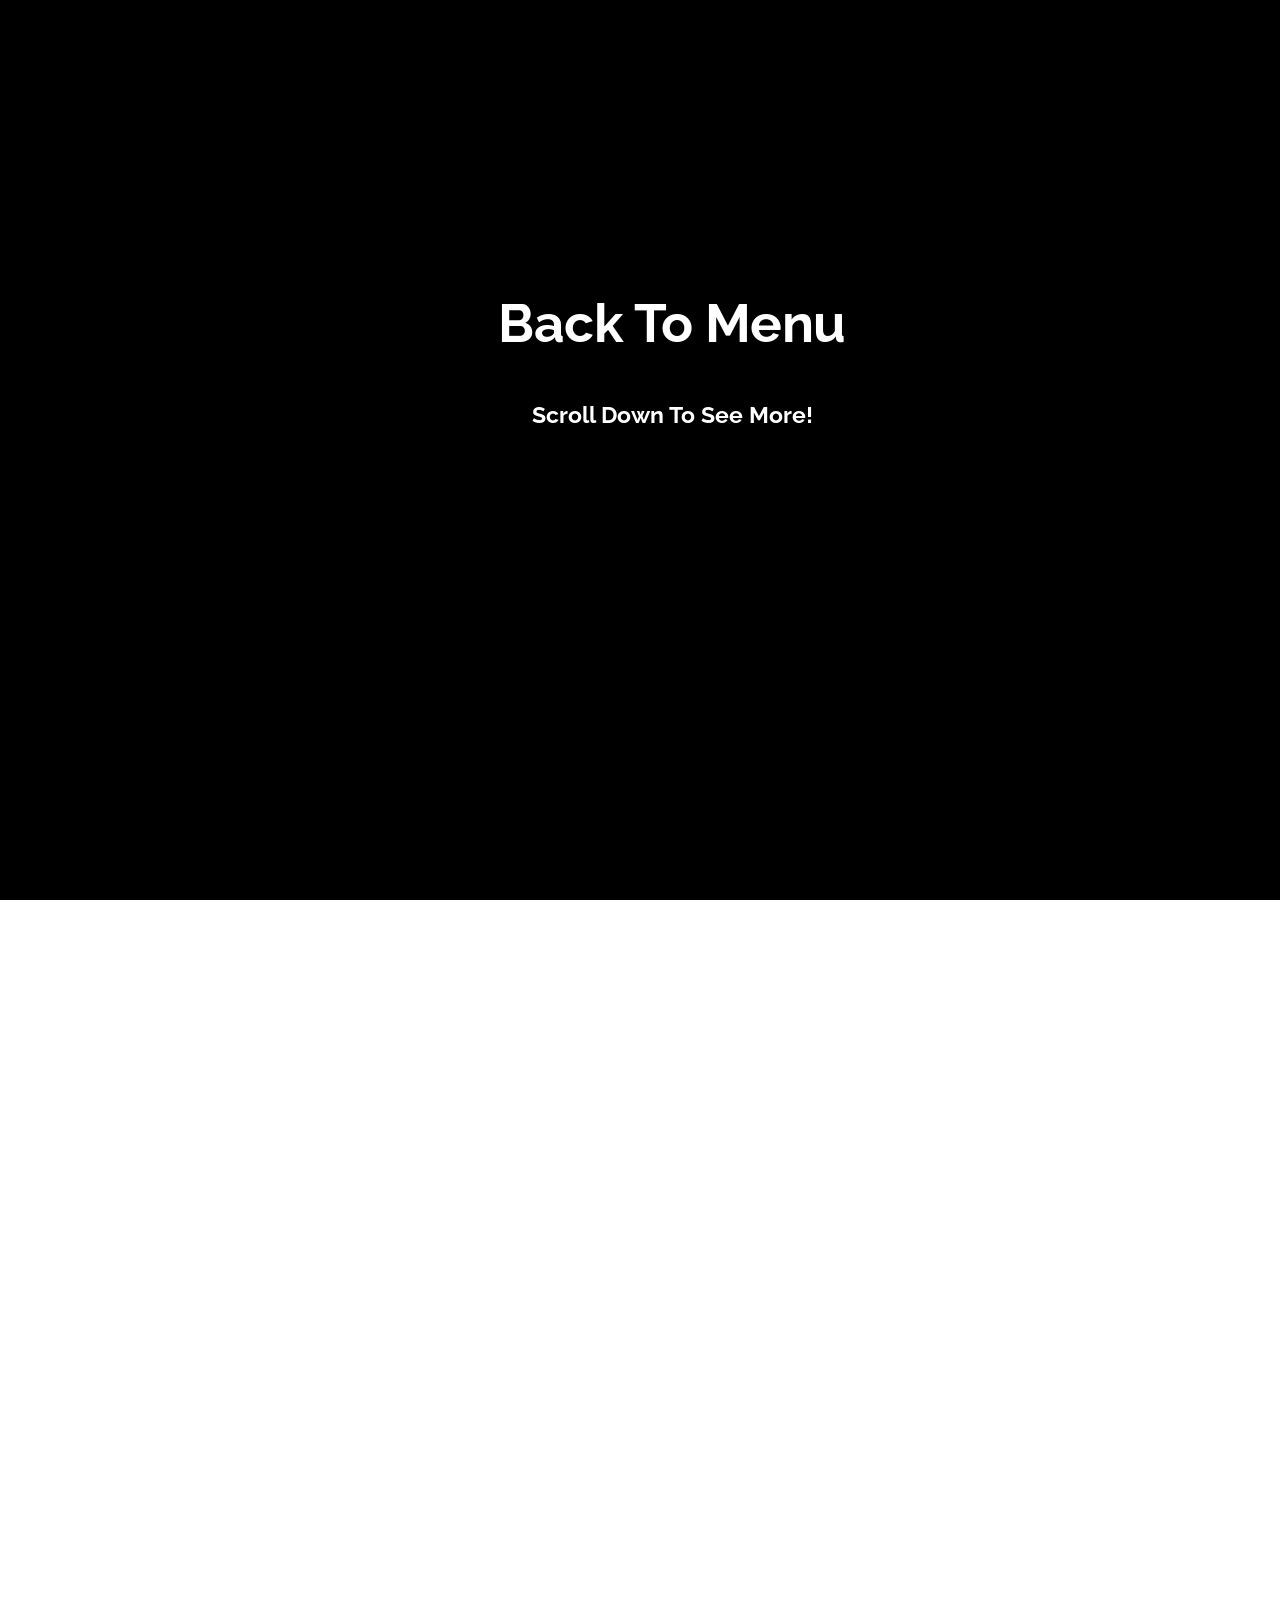
<file: about.html>
<!DOCTYPE html>
<html lang="en">
<head>
    <meta charset="UTF-8">
    <meta http-equiv="X-UA-Compatible" content="IE=edge">
    <meta name="viewport" content="width=device-width, initial-scale=1.0">
    <link rel="stylesheet" href="about.css">
    <title>Naufaly's Website | About</title>
</head>
<body>
    <div id="title" class="slide header">
        <a href="menu.html">
            <h1 id="back">Back To Menu</h1>
        </a>
        <h5>Scroll Down To See More!</h5>
      </div>
      
      <div id="slide1" class="slide">
        <div class="title">
          <h1>Background</h1>
          <p>Hi, i'm a student of Binus University with sufficient experience of campus projects and organizations. I have worked on website projects and programs, and got a position in the organization. My current activities are taking classes, doing assignments, seeking additional knowledge from outside.</p>
        </div>
      </div>
      
      <div id="slide2" class="slide">
        <div class="title">
            <h1>Skills</h1>
            <ul>
                <li>( ) HTML</li>
                <li>( ) CSS</li>
                <li>( ) Javascript</li>
                <li>( ) SQL</li>
                <li>( ) Adobe Premier Pro</li>
                <li>( ) Adobe XD</li>
                <li>( ) C</li>
                <li>( ) Java</li>
                <li>( ) Python</li>
                <li>( ) R</li>
                <li>( ) Adobe Photoshop</li>
                <li>( ) Adobe After Effect</li>
            </ul>
        </div>
        <img src="image/html.png">
        <img src="image/css.png"> 
      </div>
      
      <div id="slide3" class="slide">
        <div class="title">
          <h1>Experience</h1>
          <ul>
            <li>( ) Volunteer Bimbel [2019]</li>
            <li>( ) Member Of HIMTI [2019 until now]</li>
            <li>( ) Staff of Cyber Security Community Binus [2019-2020]</li>
            <li>( ) Alam Sutera Regional Head of Cyber Security Community Binus [2020]</li>
          </ul>
        </div>
      </div>
      
    <div id="slide4" class="slide header">
        <h1 class="back">About Me</h1>
    </div>
</body>
</html>
</file>
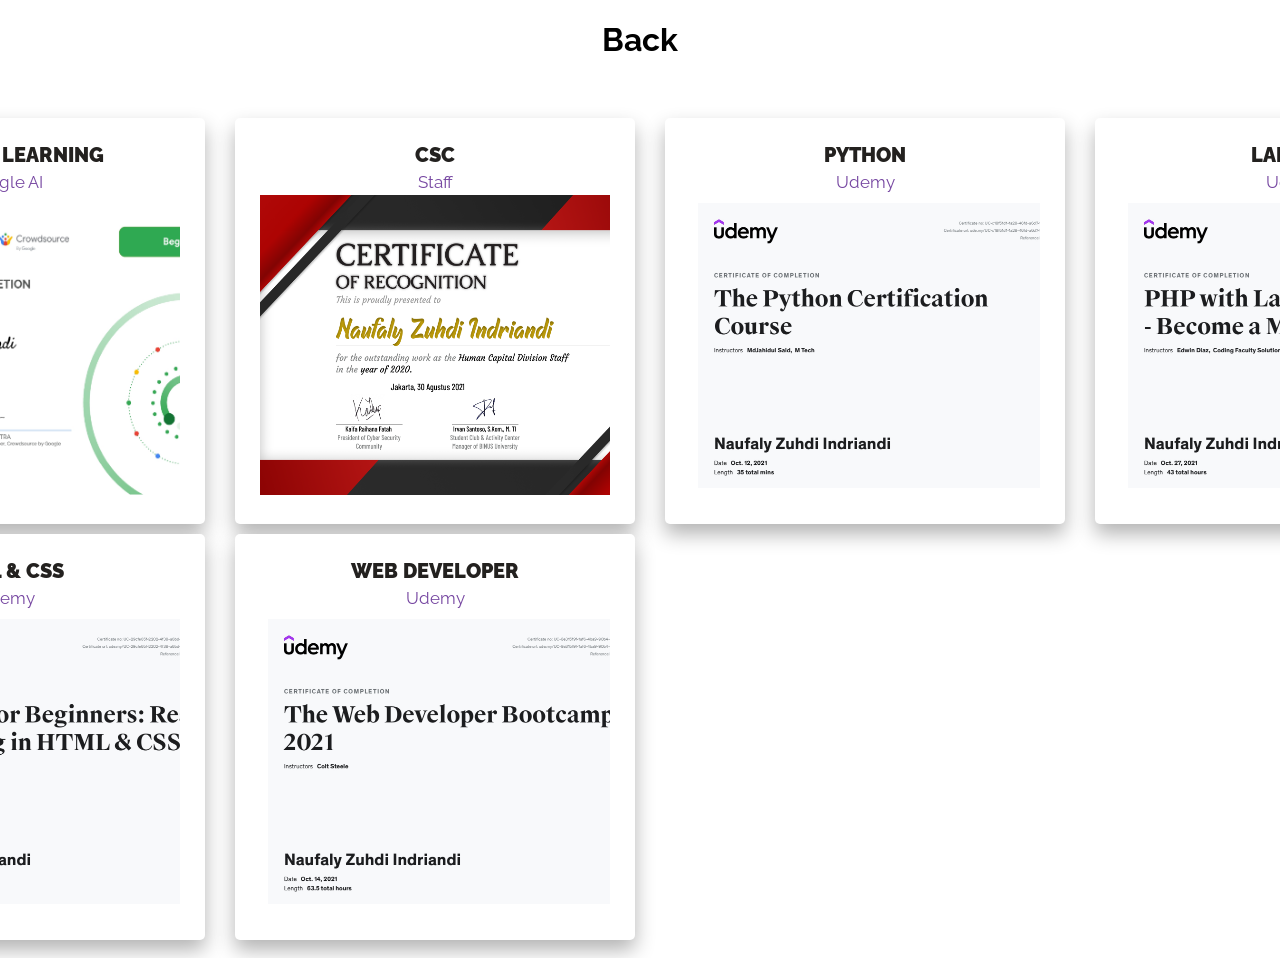
<file: certificate.html>
<!DOCTYPE html>
<html lang="en">
<head>
    <meta charset="UTF-8">
    <meta http-equiv="X-UA-Compatible" content="IE=edge">
    <meta name="viewport" content="width=device-width, initial-scale=1.0">
    <link rel="stylesheet" href="certificate.css">
    <title>Naufaly's Website | Certification</title>
</head>
<body>
    <a class="back" href="menu.html">
        <h1>Back</h1>
    </a>
    <div class="product-content">
        <a href="">
            <div class="grid-container">
                <div class="item">
                    <div class="shop-card">
                        <div class="title">
                            Machine Learning
                        </div>
                        <div class="desc">
                            Google AI
                        </div>
                        <div class="slider">
                            <figure>
                                <img src="image/Explore ML Certificate.jpg" width="400" height="300"/>
                            </figure>
                        </div>
                    </div>
                    <div class="bg"></div>
                </div>
            </div>
        </a>
        <a href="">
            <div class="grid-container">
                <div class="item">
                    <div class="shop-card">
                        <div class="title">
                            CSC
                        </div>
                        <div class="desc">
                            Staff
                        </div>
                        <div class="slider">
                            <figure>
                                <img src="image/CSC-Staff2020.png" width="400" height="300"/>
                            </figure>
                        </div>
                    </div>
                    <div class="bg"></div>
                </div>
            </div>
        </a>
        <a href="">
            <div class="grid-container">
                <div class="item">
                    <div class="shop-card">
                        <div class="title">
                            Python
                        </div>
                        <div class="desc">
                            Udemy
                        </div>
                        <div class="slider">
                            <figure>
                                <img src="image/UC-c18f51d1-1a28-46fd-a6d7-9c762cfe3382.jpg" width="400" height="300"/>
                            </figure>
                        </div>
                    </div>
                    <div class="bg"></div>
                </div>
            </div>
        </a>
        <a href="">
            <div class="grid-container">
                <div class="item">
                    <div class="shop-card">
                        <div class="title">
                            Laravel
                        </div>
                        <div class="desc">
                            Udemy
                        </div>
                        <div class="slider">
                            <figure>
                                <img src="image/laravel.jpg" width="400" height="300"/>
                            </figure>
                        </div>
                    </div>
                    <div class="bg"></div>
                </div>
            </div>
        </a>
        <a href="">
            <div class="grid-container">
                <div class="item">
                    <div class="shop-card">
                        <div class="title">
                            HTML & CSS
                        </div>
                        <div class="desc">
                            Udemy
                        </div>
                        <div class="slider">
                            <figure>
                                <img src="image/WebDesign-HTML&CSS.jpg" width="400" height="300"/>
                            </figure>
                        </div>
                    </div>
                    <div class="bg"></div>
                </div>
            </div>
        </a>
        <a href="">
            <div class="grid-container">
                <div class="item">
                    <div class="shop-card">
                        <div class="title">
                            Web Developer
                        </div>
                        <div class="desc">
                            Udemy
                        </div>
                        <div class="slider">
                            <figure>
                                <img src="image/WebDeveloper.jpg" width="400" height="300"/>
                            </figure>
                        </div>
                    </div>
                    <div class="bg"></div>
                </div>
            </div>
        </a>
    </div>
</body>
</html>
</file>
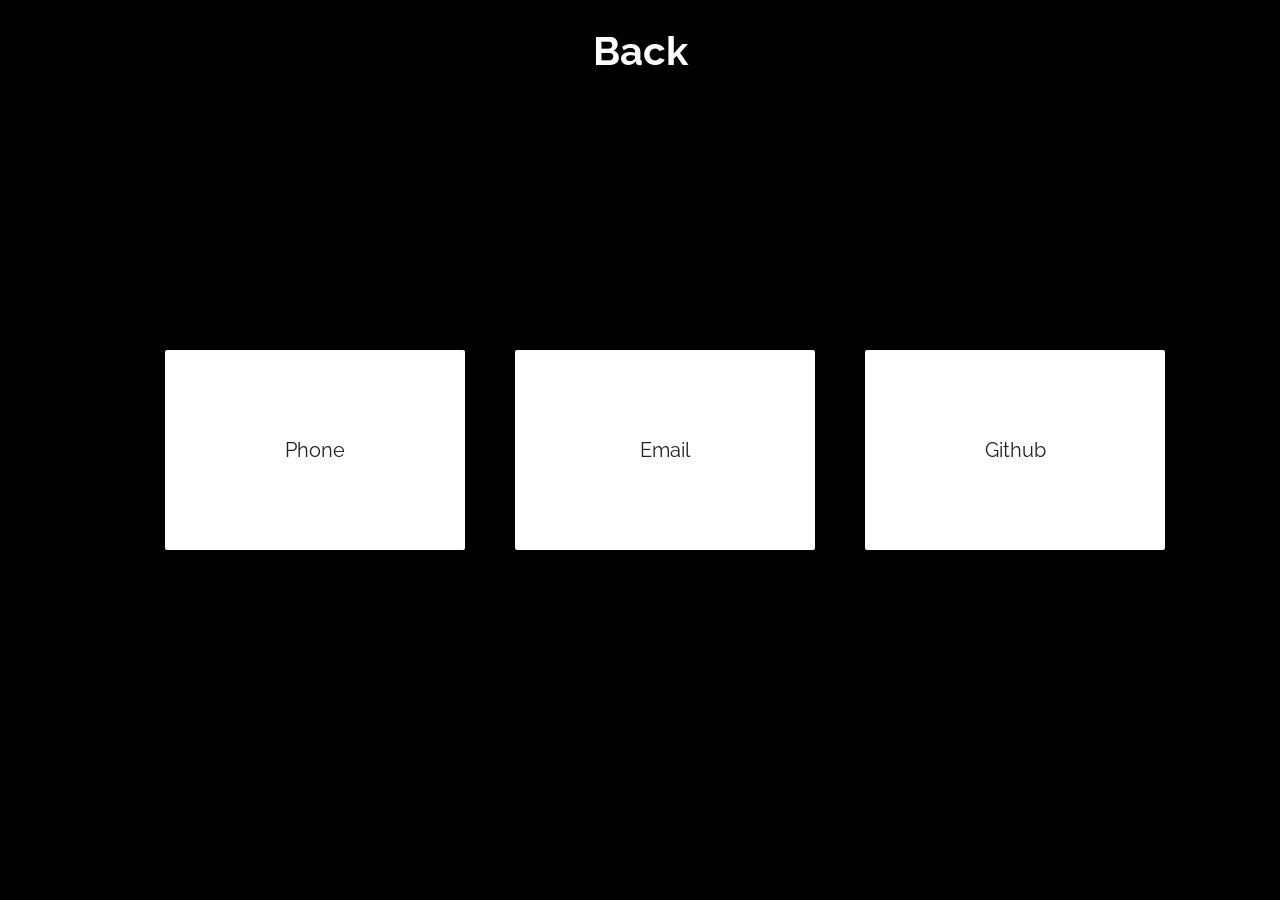
<file: contact.html>
<!DOCTYPE html>
<html lang="en">
<head>
    <meta charset="UTF-8">
    <meta http-equiv="X-UA-Compatible" content="IE=edge">
    <meta name="viewport" content="width=device-width, initial-scale=1.0">
    <link rel="stylesheet" href="contact.css">
    <title>Naufaly's Website | Contact</title>
</head>
<body>
    <a class="back" href="menu.html">
        <h1>Back</h1>
    </a>
    <div class="content">
        <label>
            <input type="checkbox"/>
            <div class="card">
                <div class="front">Phone</div>
                <div class="back">+62 812-8153-2588</div>
            </div>
        </label>
        <label>
            <input type="checkbox"/>
            <div class="card">
                <div class="front">Email</div>
                <div class="back">naufaly.zuhdii@gmail.com</div>
            </div>
        </label>
        <label>
            <input type="checkbox"/>
            <div class="card">
                <div class="front">Github</div>
                <div class="back">@naufalyzuhdii</div>
            </div>
        </label>
    </div>
</body>
</html>
</file>
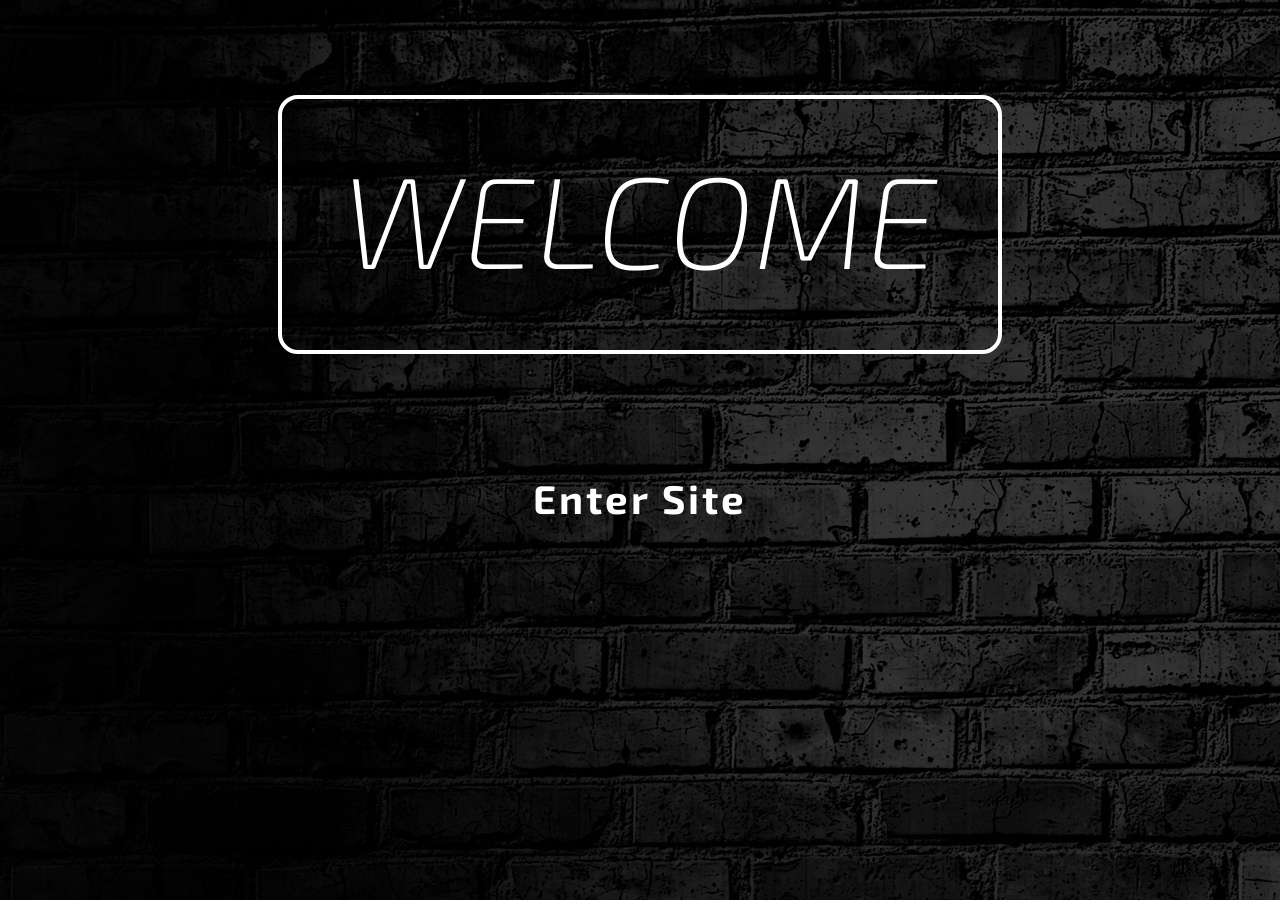
<file: intro.html>
<!DOCTYPE html>
<html lang="en">
<head>
    <meta charset="UTF-8">
    <meta http-equiv="X-UA-Compatible" content="IE=edge">
    <meta name="viewport" content="width=device-width, initial-scale=1.0">
    <link rel="stylesheet" href="intro.css">
    <title>Naufaly's Website</title>
</head>
<body>
    <h1>welcome</h1>
    <a href="menu.html">
        <h2>Enter Site</h2>
    </a>
</body>
</html>
</file>
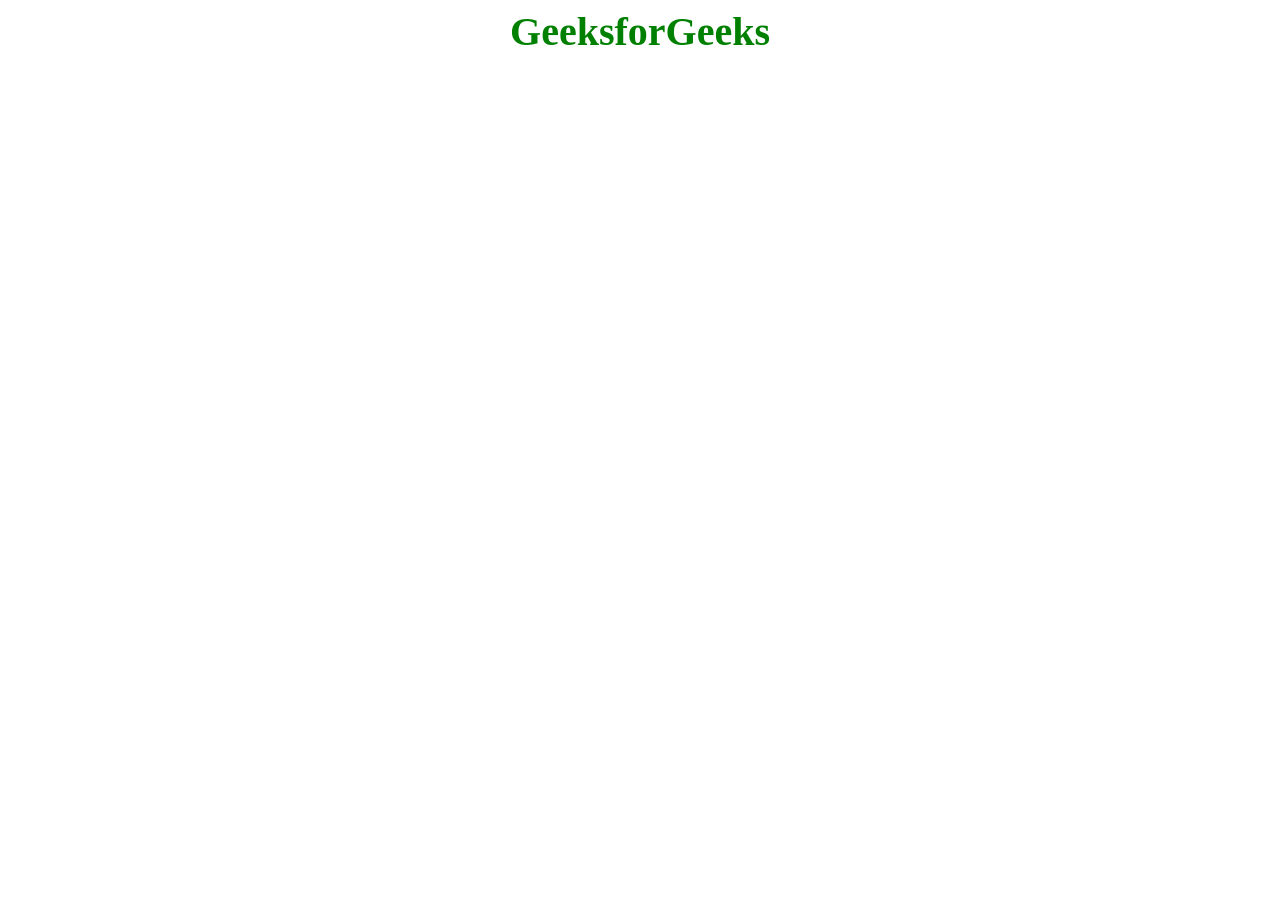
<file: loading.html>
<!DOCTYPE html>
<html lang="en">
<head>
    <meta charset="UTF-8">
    <meta http-equiv="X-UA-Compatible" content="IE=edge">
    <meta name="viewport" content="width=device-width, initial-scale=1.0">
    <title>Document</title>
    <style>
        .gfg {
            text-align:center;
            font-size:40px;
            font-weight:bold;
            color:green;
        }
    </style>
    <script>
        function myFunction() {
            window.open("intro.html");
        }
    </script>
</head>
<body>
    <div class = "gfg" onmouseover = "myFunction()">
        GeeksforGeeks
    </div>
</body>
</html>
</file>
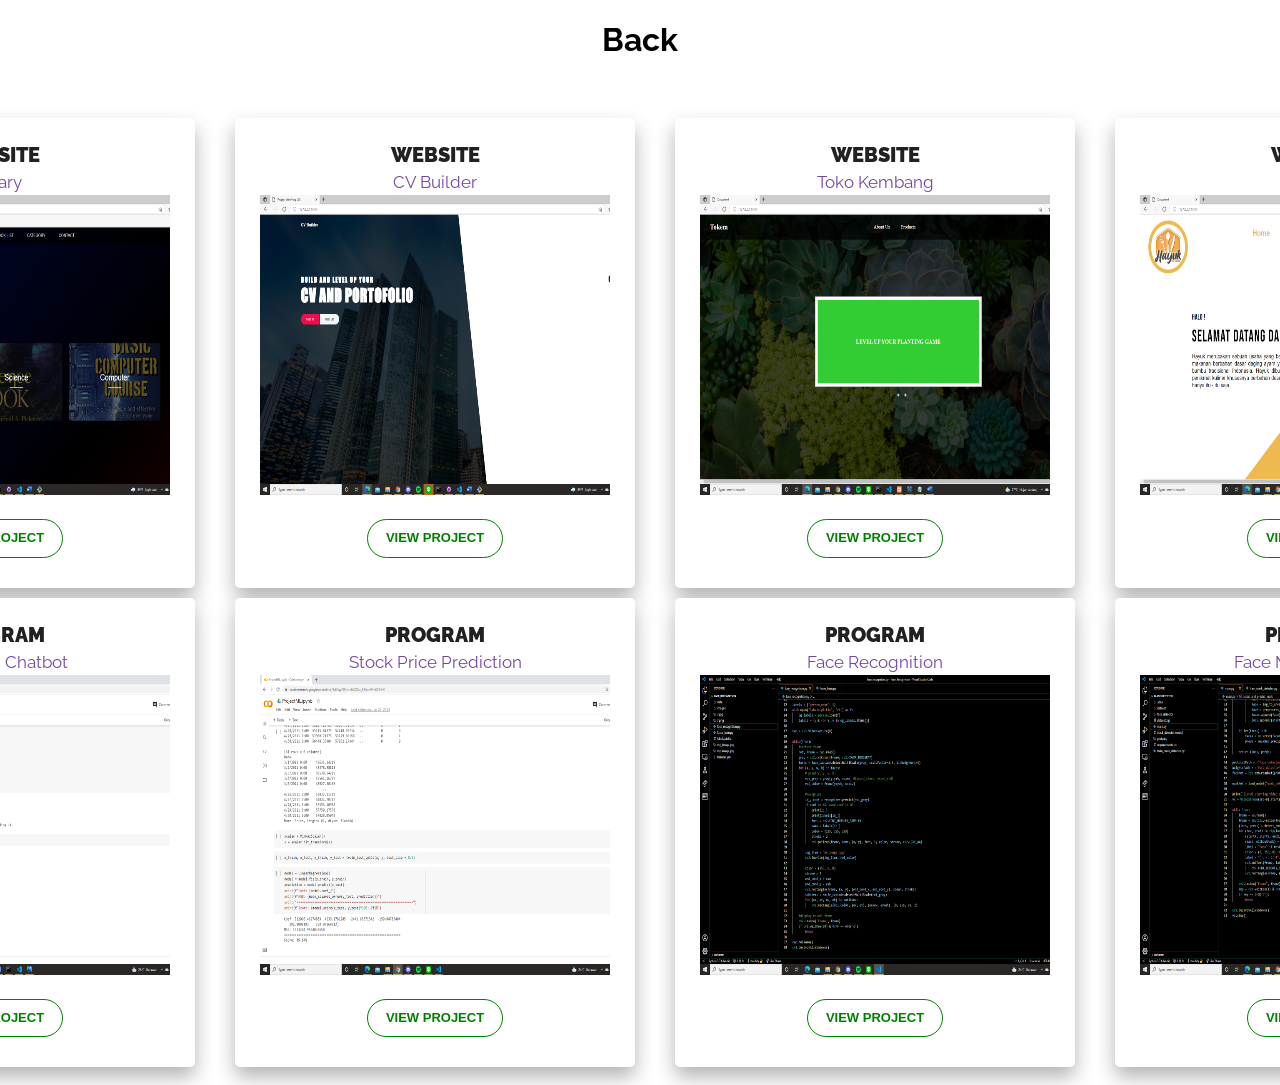
<file: projects.html>
<!DOCTYPE html>
<html lang="en">
<head>
    <meta charset="UTF-8">
    <meta http-equiv="X-UA-Compatible" content="IE=edge">
    <meta name="viewport" content="width=device-width, initial-scale=1.0">
    <link rel="stylesheet" href="projects.css">
    <title>Naufaly's Website | Projects</title>
</head>
<body>
    <a class="back" href="menu.html">
        <h1>Back</h1>
    </a>
    <div class="product-content">
        <a href="">
            <div class="grid-container">
                <div class="item">
                    <div class="shop-card">
                        <div class="title">
                            Website
                        </div>
                        <div class="desc">
                            Library
                        </div>
                        <div class="slider">
                            <figure>
                                <img src="image/library.png" width="400" height="300"/>
                            </figure>
                        </div>
                                    
                        <div class="cta">
                            <a href=""><button class="btn">View Project<span class="bg"></span></button></a>
                        </div>
                    </div>
                    <div class="bg"></div>
                </div>
            </div>
        </a>
        <a href="">
            <div class="grid-container">
                <div class="item">
                    <div class="shop-card">
                        <div class="title">
                            Website
                        </div>
                        <div class="desc">
                            CV Builder
                        </div>
                        <div class="slider">
                            <figure>
                                <img src="image/cvGenerator.png" width="400" height="300"/>
                            </figure>
                        </div>
                                    
                        <div class="cta">
                            <a href=""><button class="btn">View Project<span class="bg"></span></button></a>
                        </div>
                    </div>
                    <div class="bg"></div>
                </div>
            </div>
        </a> 
        <a href="">
            <div class="grid-container">
                <div class="item">
                    <div class="shop-card">
                        <div class="title">
                            Website
                        </div>
                        <div class="desc">
                            Toko Kembang
                        </div>
                        <div class="slider">
                            <figure>
                                <img src="image/tokem.png" width="400" height="300"/>
                            </figure>
                        </div>
                                    
                        <div class="cta">
                            <a href=""><button class="btn">View Project<span class="bg"></span></button></a>
                        </div>
                    </div>
                    <div class="bg"></div>
                </div>
            </div>
        </a> 
        <a href="">
            <div class="grid-container">
                <div class="item">
                    <div class="shop-card">
                        <div class="title">
                            Website
                        </div>
                        <div class="desc">
                            HAYUK
                        </div>
                        <div class="slider">
                            <figure>
                                <img src="image/mix&match.png" width="400" height="300"/>
                            </figure>
                        </div>
                                    
                        <div class="cta">
                            <a href=""><button class="btn">View Project<span class="bg"></span></button></a>
                        </div>
                    </div>
                    <div class="bg"></div>
                </div>
            </div>
        </a> 
        <a href="">
            <div class="grid-container">
                <div class="item">
                    <div class="shop-card">
                        <div class="title">
                            Program
                        </div>
                        <div class="desc">
                            Freshman Chatbot
                        </div>
                        <div class="slider">
                            <figure>
                                <img src="image/chatbot.png" width="400" height="300"/>
                            </figure>
                        </div>
                                    
                        <div class="cta">
                            <a href="https://github.com/naufalyzuhdii/Freshman-Chatbot.git"><button class="btn">View Project<span class="bg"></span></button></a>
                        </div>
                    </div>
                    <div class="bg"></div>
                </div>
            </div>
        </a> 
        <a href="">
            <div class="grid-container">
                <div class="item">
                    <div class="shop-card">
                        <div class="title">
                            Program
                        </div>
                        <div class="desc">
                            Stock Price Prediction
                        </div>
                        <div class="slider">
                            <figure>
                                <img src="image/stockprice.png" width="400" height="300"/>
                            </figure>
                        </div>
                                    
                        <div class="cta">
                            <a href="https://github.com/naufalyzuhdii/Stock-Price-Prediction.git"><button class="btn">View Project<span class="bg"></span></button></a>
                        </div>
                    </div>
                    <div class="bg"></div>
                </div>
            </div>
        </a> 
        <a href="">
            <div class="grid-container">
                <div class="item">
                    <div class="shop-card">
                        <div class="title">
                            Program
                        </div>
                        <div class="desc">
                            Face Recognition
                        </div>
                        <div class="slider">
                            <figure>
                                <img src="image/recognition.png" width="400" height="300"/>
                            </figure>
                        </div>
                                    
                        <div class="cta">
                            <a href="https://github.com/naufalyzuhdii/Face-Recognition.git"><button class="btn">View Project<span class="bg"></span></button></a>
                        </div>
                    </div>
                    <div class="bg"></div>
                </div>
            </div>
        </a> 
        <a href="">
            <div class="grid-container">
                <div class="item">
                    <div class="shop-card">
                        <div class="title">
                            Program
                        </div>
                        <div class="desc">
                            Face Mask Detection
                        </div>
                        <div class="slider">
                            <figure>
                                <img src="image/facemask.png" width="400" height="300"/>
                            </figure>
                        </div>
                                    
                        <div class="cta">
                            <a href="https://github.com/naufalyzuhdii/Face-Mask-Detection.git"><button class="btn">View Project<span class="bg"></span></button></a>
                        </div>
                    </div>
                    <div class="bg"></div>
                </div>
            </div>
        </a> 
    </div>
</body>
</html>
</file>
<file: about.css>
@import url('https://fonts.googleapis.com/css2?family=Raleway:wght@400;700&display=swap');

html {
    height: 100%;
    overflow: hidden;
}

body { 
    margin:0;
    padding:0;
    perspective: 1px;
	transform-style: preserve-3d;
    height: 100%;
    overflow-y: scroll;
    overflow-x: hidden;
    font-family: 'Raleway', sans-serif;
}

h1 {
    font-size: 250%
}

p {
    font-size: 140%;
    line-height: 150%;
    color: #333;
}
ul li{
    list-style-type: none;
    font-size: 140%;
    line-height: 150%;
    color: #333;
}
a{
    text-decoration: none;
    color: white;
}
.slide {
    position: relative;
    padding: 25vh 10%;
    min-height: 100vh;
    width: 105vw;
    box-sizing: border-box;
    box-shadow: 0 -1px 10px rgba(0, 0, 0, .7);
	transform-style: inherit;
}

img {
    position: absolute;
    top: 50%;
    left: 35%;
    width: 320px;
    height: 240px;
    transform: translateZ(.25px) scale(.75) translateX(-94%) translateY(-100%) rotate(2deg);
    padding: 10px;
    border-radius: 5px;
    background: rgba(240,230,220, .7);
    box-shadow: 0 0 8px rgba(0, 0, 0, .7);
}

img:last-of-type {
    transform: translateZ(.4px) scale(.6) translateX(-104%) translateY(-40%) rotate(-5deg);
}

.slide:before {
    content: "";
    position: absolute;
    top: 0;
    bottom: 0;
    left: 0;
    right: 0;
    box-shadow: 0 0 8px 1px rgba(0, 0, 0, .7);
}

.title {
    width: 50%;
    padding: 5%;
    border-radius: 5px;
    background: rgba(240,230,220, .7);
    box-shadow: 0 0 8px rgba(0, 0, 0, .7);
}

.slide:nth-child(2n) .title {
    margin-left: 0;
    margin-right: auto;
}

.slide:nth-child(2n+1) .title {
    margin-left: auto;
    margin-right: 0;
}

.slide, .slide:before {
    background: 50% 50% / cover;  
}

.header {
    text-align: center;
    font-size: 175%;
    background: #000;
    color: #fff;
    text-shadow: 0 2px 2px #000;
}

#title {
    background-image: url("https://lorempixel.com/640/480/abstract/6/");
    z-index: 2;
}

#title h1 {
    transform: translateZ(.25px) scale(.75);
    transform-origin: 50% 100%;

}

#slide1:before {
    background-image: url("https://lorempixel.com/640/480/abstract/4/");
    transform: translateZ(-1px) scale(2);
}

#slide2 {
    background-image: url("https://lorempixel.com/640/480/abstract/3/");
    z-index: 2;
}

#slide3:before {
    background-image: url("https://lorempixel.com/640/480/abstract/5/");
    transform: translateZ(-1px) scale(2);
}

#slide4 {
    background: #222;
}

#back:hover{
    background: white;
    color: black;
}
</file>
<file: certificate.css>
@import url('https://fonts.googleapis.com/css2?family=Raleway:wght@400;700&display=swap');

body{
    font-family: 'Raleway', sans-serif;
}

a{
    text-decoration: none;
}

.back{
    text-align: center;
    color: black;
}

.product-content {
    display: grid;
    grid-template-columns: auto auto auto auto;
    grid-gap: 10px;
    padding: 10px;
    margin-top: 50px;
    justify-content: center;
}
.product-content a{
    text-decoration: none;
}

.shop-card {
    width: 350px;
    background: white;
    box-shadow: 0 10px 20px rgba(0,0,0,.3);
    overflow: hidden;
    border-radius: 5px;
    padding: 25px;
    text-align: center;
    z-index: 2;
    margin-left: 20px;
}
.shop-card figure {
    margin: 0;
    padding: 0;
    overflow: hidden;
    outline: none!important;
}

.title {
    font-weight: 900;
    text-transform: uppercase;
    font-size: 20px;
    color: #23211f;
    margin-bottom: 5px;
}

.desc {
    font-size: 17px;
    opacity: .8;
    margin-bottom: 3px;
}

.cta {
    padding: 20px 20px 5px;
}
.cta::after {
    content: '';
    display: table;
    clear: both;
}

.price {
    float: left;
    color: green;
    font-size: 22px;
    font-weight: 900;
    padding-top: 2px;
    transition: color .3s ease-in-out;
    margin-top: 4px;
}

.btn {
    position: relative;
    z-index: 1;
    display: inline-block;
    font-size: 13px;
    font-weight: 900;
    text-transform: uppercase;
    color: green;
    padding: 12px 18px;
    cursor: pointer;
    transition: all .3s ease-in-out;
    line-height: .95;
    border: none;
    background: none;
    outline: none;
    border: 1px solid green;
    border-radius: 20px;
    overflow: hidden;
    text-align: center;
}
.btn .bg {
    width: 101%;
    height: 101%;
    display: block!important;
    z-index: -1;
    opacity: 0;
    transition: all .3s ease-in-out;
    background: linear-gradient(135deg, green, lightgreen);
}
    
.btn:hover {
    color: #fff;
    background: green;
    border: 1px solid transparent;
}
</file>
<file: contact.css>
@import url('https://fonts.googleapis.com/css2?family=Raleway:wght@400;700&display=swap');

body {
    background: #000;
    font-family: 'Raleway', sans-serif;
    font-size: 20px;
  	color: #222;
}
a{
    text-decoration: none;
}
.back{
    text-align: center;
    color: white;
}
.content{
    display: flex;
    position: absolute;
    left: 50%;
    top: 50%;
    -webkit-transform: translate(-50%, -50%);
    transform: translate(-50%, -50%);
}
label {
    -webkit-perspective: 1000px;
    perspective: 1000px;
    -webkit-transform-style: preserve-3d;
    transform-style: preserve-3d;
    display: block;
    width: 300px;
    height: 200px;
    cursor: pointer;
    margin-left: 50px;
}

.card {
    position: relative;
    height: 100%;
    width: 100%;
    -webkit-transform-style: preserve-3d;
    transform-style: preserve-3d;
    -webkit-transition: all 600ms;
    transition: all 600ms;
    z-index: 20;
}

    .card div {
        position: absolute;
        height: 100%;
        width: 100%;
        background: #FFF;
        text-align: center;
        line-height: 200px;
        -webkit-backface-visibility: hidden;
        backface-visibility: hidden;
        border-radius: 2px;
    }

    .card .back {
        background: #222;
        color: #FFF;
        -webkit-transform: rotateX(180deg);
        transform: rotateX(180deg);
    }

label:hover .card {
    -webkit-transform: rotateX(20deg);
    transform: rotateX(20deg);
    box-shadow: 0 20px 20px rgba(50,50,50,.2);
}

input {
    display: none;
}

:checked + .card {
    transform: rotateX(180deg);
    -webkit-transform: rotateX(180deg);
}

label:hover :checked + .card {
    transform: rotateX(160deg);
    -webkit-transform: rotateX(160deg);
    box-shadow: 0 20px 20px rgba(255,255,255,.2);
}
</file>
<file: intro.css>
@import url(https://fonts.googleapis.com/css?family=Exo+2:200i);

:root {
  font-size: 10px;   
  --neon-text-color: rgb(255, 50, 0);
  --neon-border-color: rgb(0, 40, 255);
}

body {
  font-family: 'Exo 2', sans-serif;
  display: flex;
  justify-content: center;
  align-items: center;  
  background: #000;
  flex-direction: column;
  background-image: linear-gradient(rgba(0, 0, 0, 0.75), rgba(0, 0, 0, 0.75)), url(image/introbg.jpg);
  position: relative;
  max-height: 100vh;
}

a{
    text-decoration: none;
}

h1 {
  font-size: 13rem;
  font-weight: 200;
  font-style: italic;
  color: #fff;
  padding: 4rem 6rem 5.5rem;
  border: 0.4rem solid #fff;
  border-radius: 2rem;
  text-transform: uppercase;
  animation: flicker 1.5s infinite alternate;
}

h1::-moz-selection {
  background-color: var(--neon-border-color);
  color: var(--neon-text-color);
}

h1::selection {
  background-color: var(--neon-border-color);
  color: var(--neon-text-color);
}

h1:focus {
  outline: none;
}

/* Animate neon flicker */
@keyframes flicker {
    
    0%, 19%, 21%, 23%, 25%, 54%, 56%, 100% {
      
        text-shadow:
            -0.2rem -0.2rem 1rem #fff,
            0.2rem 0.2rem 1rem #fff,
            0 0 2rem var(--neon-text-color),
            0 0 4rem var(--neon-text-color),
            0 0 6rem var(--neon-text-color),
            0 0 8rem var(--neon-text-color),
            0 0 10rem var(--neon-text-color);
        
        box-shadow:
            0 0 .5rem #fff,
            inset 0 0 .5rem #fff,
            0 0 2rem var(--neon-border-color),
            inset 0 0 2rem var(--neon-border-color),
            0 0 4rem var(--neon-border-color),
            inset 0 0 4rem var(--neon-border-color);        
    }
    
    20%, 24%, 55% {        
        text-shadow: none;
        box-shadow: none;
    }    
}

h2{
  position: relative;
  color: white;
  font-size: 4rem;
  letter-spacing: 3px;
}
h2:hover{
  background: white;
  color: black;
  padding: 5px 20px;
}
</file>
<file: projects.css>
@import url('https://fonts.googleapis.com/css2?family=Raleway:wght@400;700&display=swap');

body{
    font-family: 'Raleway', sans-serif;
}

.back{
    text-align: center;
    color: black;
}

.product-content {
    display: grid;
    grid-template-columns: auto auto auto auto auto auto auto auto;
    grid-gap: 10px;
    padding: 10px;
    margin-top: 50px;
    justify-content: center;
}
.product-content a{
    text-decoration: none;
}

.shop-card {
    width: 350px;
    background: white;
    box-shadow: 0 10px 20px rgba(0,0,0,.3);
    overflow: hidden;
    border-radius: 5px;
    padding: 25px;
    text-align: center;
    z-index: 2;
    margin-left: 20px;
}
.shop-card figure {
    margin: 0;
    padding: 0;
    overflow: hidden;
    outline: none!important;
}

.title {
    font-weight: 900;
    text-transform: uppercase;
    font-size: 20px;
    color: #23211f;
    margin-bottom: 5px;
}

.desc {
    font-size: 17px;
    opacity: .8;
    margin-bottom: 3px;
}

.cta {
    padding: 20px 20px 5px;
}
.cta::after {
    content: '';
    display: table;
    clear: both;
}

.price {
    float: left;
    color: green;
    font-size: 22px;
    font-weight: 900;
    padding-top: 2px;
    transition: color .3s ease-in-out;
    margin-top: 4px;
}

.btn {
    position: relative;
    z-index: 1;
    display: inline-block;
    font-size: 13px;
    font-weight: 900;
    text-transform: uppercase;
    color: green;
    padding: 12px 18px;
    cursor: pointer;
    transition: all .3s ease-in-out;
    line-height: .95;
    border: none;
    background: none;
    outline: none;
    border: 1px solid green;
    border-radius: 20px;
    overflow: hidden;
    text-align: center;
}
.btn .bg {
    width: 101%;
    height: 101%;
    display: block!important;
    z-index: -1;
    opacity: 0;
    transition: all .3s ease-in-out;
    background: linear-gradient(135deg, green, lightgreen);
}
    
.btn:hover {
    color: #fff;
    background: green;
    border: 1px solid transparent;
}

a{
    text-decoration: none;
}
</file>
